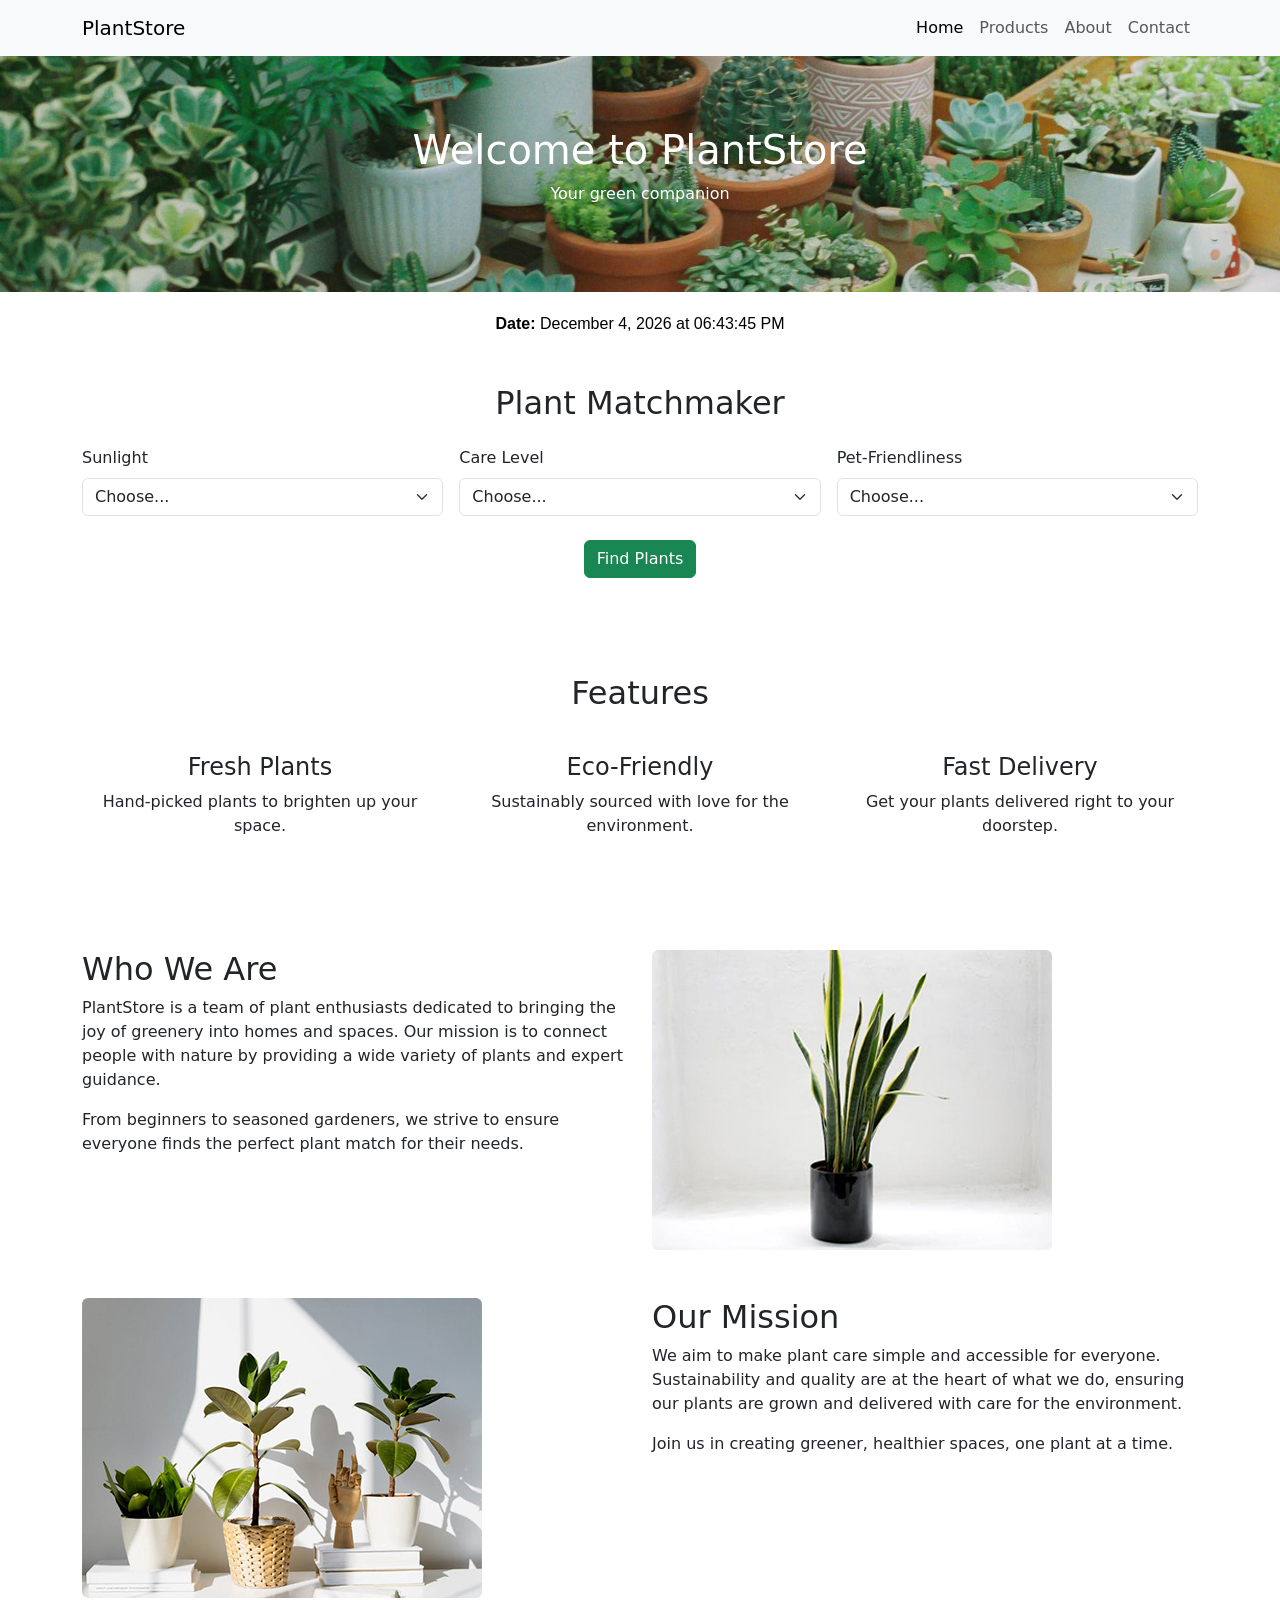
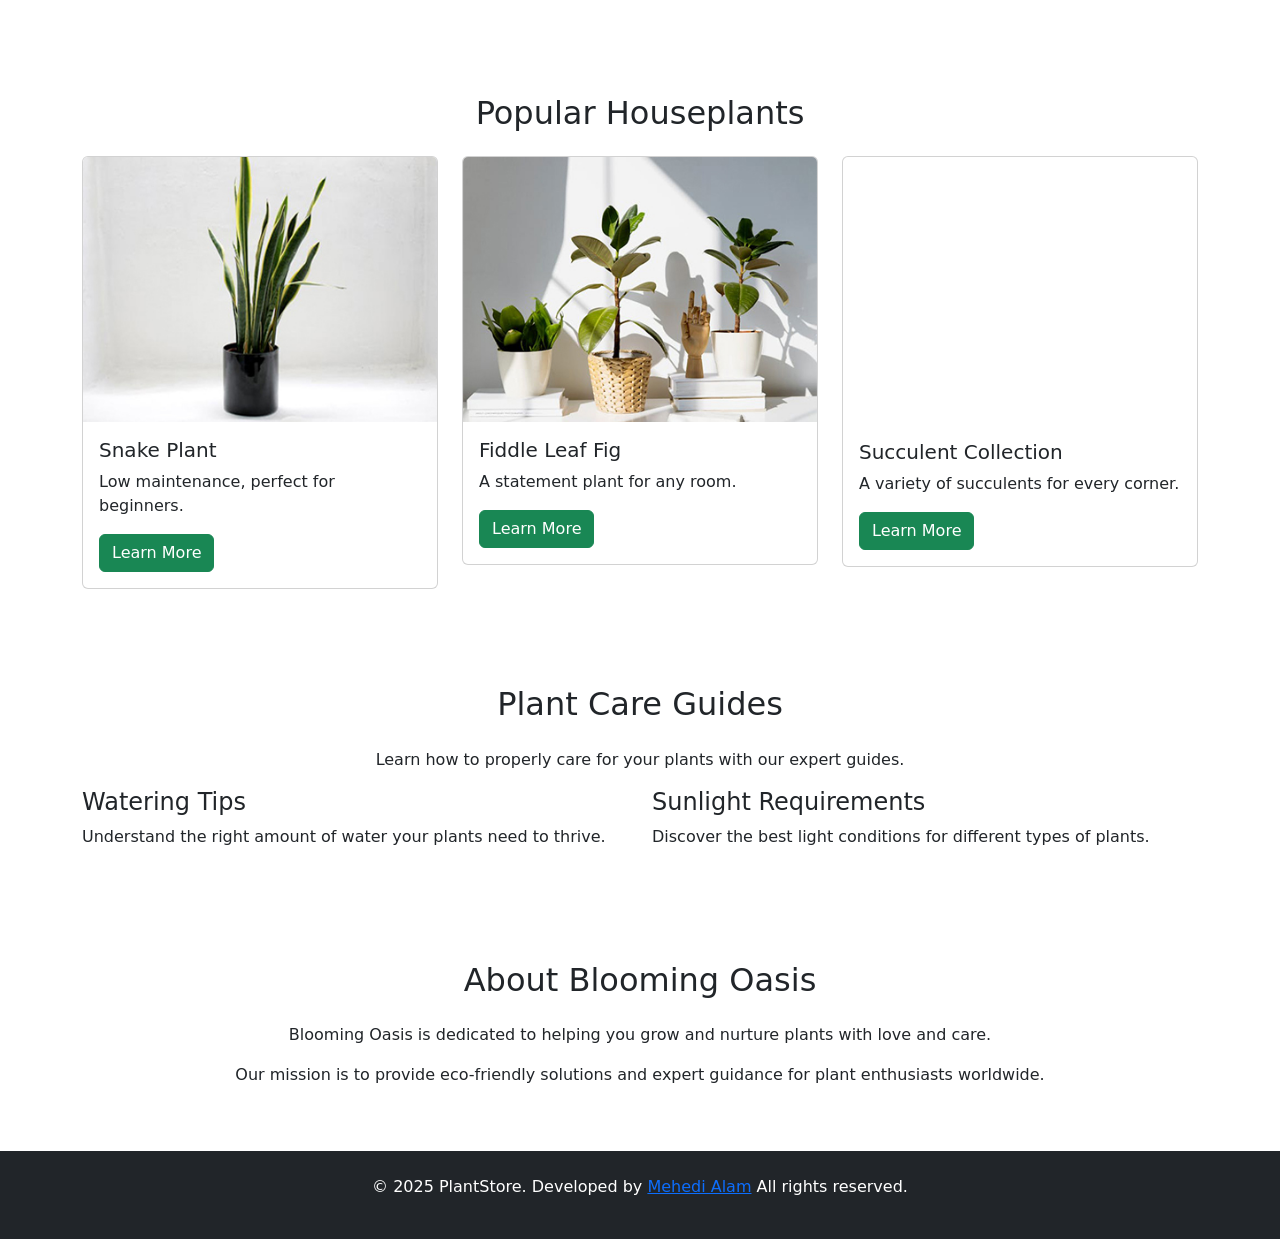
<file: index.html>
<!DOCTYPE html>
<html lang="en">

<head>
    <meta charset="UTF-8">
    <meta name="viewport" content="width=device-width, initial-scale=1.0">
    <title>Online Plant Store</title>
    <link href="https://cdn.jsdelivr.net/npm/bootstrap@5.3.0-alpha3/dist/css/bootstrap.min.css" rel="stylesheet">
    <link rel="stylesheet" href="assets/css/style.css">
</head>

<body>
    <!-- Header Section -->
    <header>
        <!-- Navbar -->
        <nav class="navbar navbar-expand-lg navbar-light bg-light">
            <div class="container">
                <a class="navbar-brand" href="index.html">PlantStore</a>
                <button class="navbar-toggler" type="button" data-bs-toggle="collapse" data-bs-target="#navbarNav"
                    aria-controls="navbarNav" aria-expanded="false" aria-label="Toggle navigation">
                    <span class="navbar-toggler-icon"></span>
                </button>
                <div class="collapse navbar-collapse" id="navbarNav">
                    <ul class="navbar-nav ms-auto">
                        <li class="nav-item"><a class="nav-link active" href="index.html">Home</a></li>
                        <li class="nav-item"><a class="nav-link" href="product.html">Products</a></li>
                        <li class="nav-item"><a class="nav-link" href="about.html">About</a></li>
                        <li class="nav-item"><a class="nav-link" href="contact.html">Contact</a></li>
                    </ul>
                </div>
            </div>
        </nav>
    </header>

    <!-- Main section -->
    <main>
        <!-- Hero Section -->
        <section class="hero_section home_hero">
            <div class="container">
                <div class="title text-white text-center">
                    <h1 text-decoration-uppercase>Welcome to PlantStore</h1>
                    <p>Your green companion</p>
                </div>
            </div>
        </section>

        <!-- date and time -->
        <div class="date_time text-center">
            <div id="updatedDateTime">
                <strong>Date:</strong> <span id="dateTime"></span>
            </div>
        </div>

        <!-- Plant Matchmaker Section -->
        <div class="container py-5">
            <h2 class="text-center mb-4">Plant Matchmaker</h2>
            <form class="row g-3">
                <div class="col-md-4">
                    <label for="sunlight" class="form-label">Sunlight</label>
                    <select id="sunlight" class="form-select">
                        <option selected>Choose...</option>
                        <option value="low">Low Light</option>
                        <option value="medium">Medium Light</option>
                        <option value="high">Bright Light</option>
                    </select>
                </div>
                <div class="col-md-4">
                    <label for="care" class="form-label">Care Level</label>
                    <select id="care" class="form-select">
                        <option selected>Choose...</option>
                        <option value="easy">Easy</option>
                        <option value="moderate">Moderate</option>
                        <option value="advanced">Advanced</option>
                    </select>
                </div>
                <div class="col-md-4">
                    <label for="pets" class="form-label">Pet-Friendliness</label>
                    <select id="pets" class="form-select">
                        <option selected>Choose...</option>
                        <option value="yes">Yes</option>
                        <option value="no">No</option>
                    </select>
                </div>
                <div class="col-12 text-center mt-4">
                    <button type="submit" class="btn btn-success">Find Plants</button>
                </div>
            </form>
        </div>
        <!-- Features Section -->
        <div class="container py-5">

            <div class="row text-center">
                <h2 class="text-center pb-3">Features</h2>
                <div class="col-md-4">
                    <i class="fas fa-seedling fa-3x text-success"></i>
                    <h4 class="mt-3">Fresh Plants</h4>
                    <p>Hand-picked plants to brighten up your space.</p>
                </div>
                <div class="col-md-4">
                    <i class="fas fa-leaf fa-3x text-success"></i>
                    <h4 class="mt-3">Eco-Friendly</h4>
                    <p>Sustainably sourced with love for the environment.</p>
                </div>
                <div class="col-md-4">
                    <i class="fas fa-truck fa-3x text-success"></i>
                    <h4 class="mt-3">Fast Delivery</h4>
                    <p>Get your plants delivered right to your doorstep.</p>
                </div>
            </div>
        </div>


        <div class="container py-5">
            <div class="row">
                <div class="col-md-6">
                    <h2>Who We Are</h2>
                    <p>PlantStore is a team of plant enthusiasts dedicated to bringing the joy of greenery into homes
                        and
                        spaces. Our mission is to connect people with nature by providing a wide variety of plants and
                        expert
                        guidance.</p>
                    <p>From beginners to seasoned gardeners, we strive to ensure everyone finds the perfect plant match
                        for
                        their needs.</p>
                </div>
                <div class="col-md-6">
                    <img src="assets/images/product1.jpg" alt="About Us" class="img-fluid rounded">
                </div>
            </div>

            <div class="row mt-5">
                <div class="col-md-6">
                    <img src="assets/images/product2.jpg" alt="Our Mission" class="img-fluid rounded">
                </div>
                <div class="col-md-6">
                    <h2>Our Mission</h2>
                    <p>We aim to make plant care simple and accessible for everyone. Sustainability and quality are at
                        the heart
                        of what we do, ensuring our plants are grown and delivered with care for the environment.</p>
                    <p>Join us in creating greener, healthier spaces, one plant at a time.</p>
                </div>
            </div>
        </div>


        <!-- Popular Plants -->
        <div class="container py-5">
            <h2 class="text-center mb-4">Popular Houseplants</h2>
            <div class="row">
                <div class="col-md-4">
                    <div class="card">
                        <img src="assets/images/product1.jpg" class="card-img-top" alt="Snake Plant">
                        <div class="card-body">
                            <h5 class="card-title">Snake Plant</h5>
                            <p class="card-text">Low maintenance, perfect for beginners.</p>
                            <a href="product.html" class="btn btn-success">Learn More</a>
                        </div>
                    </div>
                </div>
                <div class="col-md-4">
                    <div class="card">
                        <img src="assets/images/product2.jpg" class="card-img-top" alt="Fiddle Leaf Fig">
                        <div class="card-body">
                            <h5 class="card-title">Fiddle Leaf Fig</h5>
                            <p class="card-text">A statement plant for any room.</p>
                            <a href="product.html" class="btn btn-success">Learn More</a>
                        </div>
                    </div>
                </div>
                <div class="col-md-4">
                    <div class="card">
                        <!-- <img src="assets/images/product3.jpg" class="card-img-top" alt="Succulent"> -->
                        <iframe width="100%" height="267"
                            src="https://www.youtube.com/embed/ejetprKvOrg?si=eXh37Ok_uVzMIyZ8"
                            title="YouTube video player" frameborder="0"
                            allow="accelerometer; autoplay; clipboard-write; encrypted-media; gyroscope; picture-in-picture; web-share"
                            referrerpolicy="strict-origin-when-cross-origin" allowfullscreen></iframe>
                        <div class="card-body">
                            <h5 class="card-title">Succulent Collection</h5>
                            <p class="card-text">A variety of succulents for every corner.</p>
                            <a href="product.html" class="btn btn-success">Learn More</a>
                        </div>
                    </div>
                </div>
            </div>
        </div>


        <!-- Plant care guides -->
        <section class="container py-5">
            <h2 class="text-center mb-4">Plant Care Guides</h2>
            <p class="text-center">Learn how to properly care for your plants with our expert guides.</p>
            <div class="row">
                <div class="col-md-6">
                    <h4>Watering Tips</h4>
                    <p>Understand the right amount of water your plants need to thrive.</p>
                </div>
                <div class="col-md-6">
                    <h4>Sunlight Requirements</h4>
                    <p>Discover the best light conditions for different types of plants.</p>
                </div>
            </div>
        </section>
        
        <!-- blooming oasis -->
        <section class="container py-5">
            <h2 class="text-center mb-4">About Blooming Oasis</h2>
            <p class="text-center">Blooming Oasis is dedicated to helping you grow and nurture plants with love and care.
            </p>
            <p class="text-center">Our mission is to provide eco-friendly solutions and expert guidance for plant
                enthusiasts worldwide.</p>
        </section>



    </main>



    <!-- Footer -->
    <footer class="bg-dark text-white text-center py-4">
        <p>&copy; 2025 PlantStore. Developed by <span><a href="https://www.facebook.com/" target="_blank">Mehedi
                    Alam</a></span> All rights reserved.</p>
    </footer>

    <!-- Bootstrap JS -->
    <script src="https://cdn.jsdelivr.net/npm/bootstrap@5.3.0-alpha3/dist/js/bootstrap.bundle.min.js"></script>
    <script src="assets/js/script.js"></script>
</body>

</html>
</file>
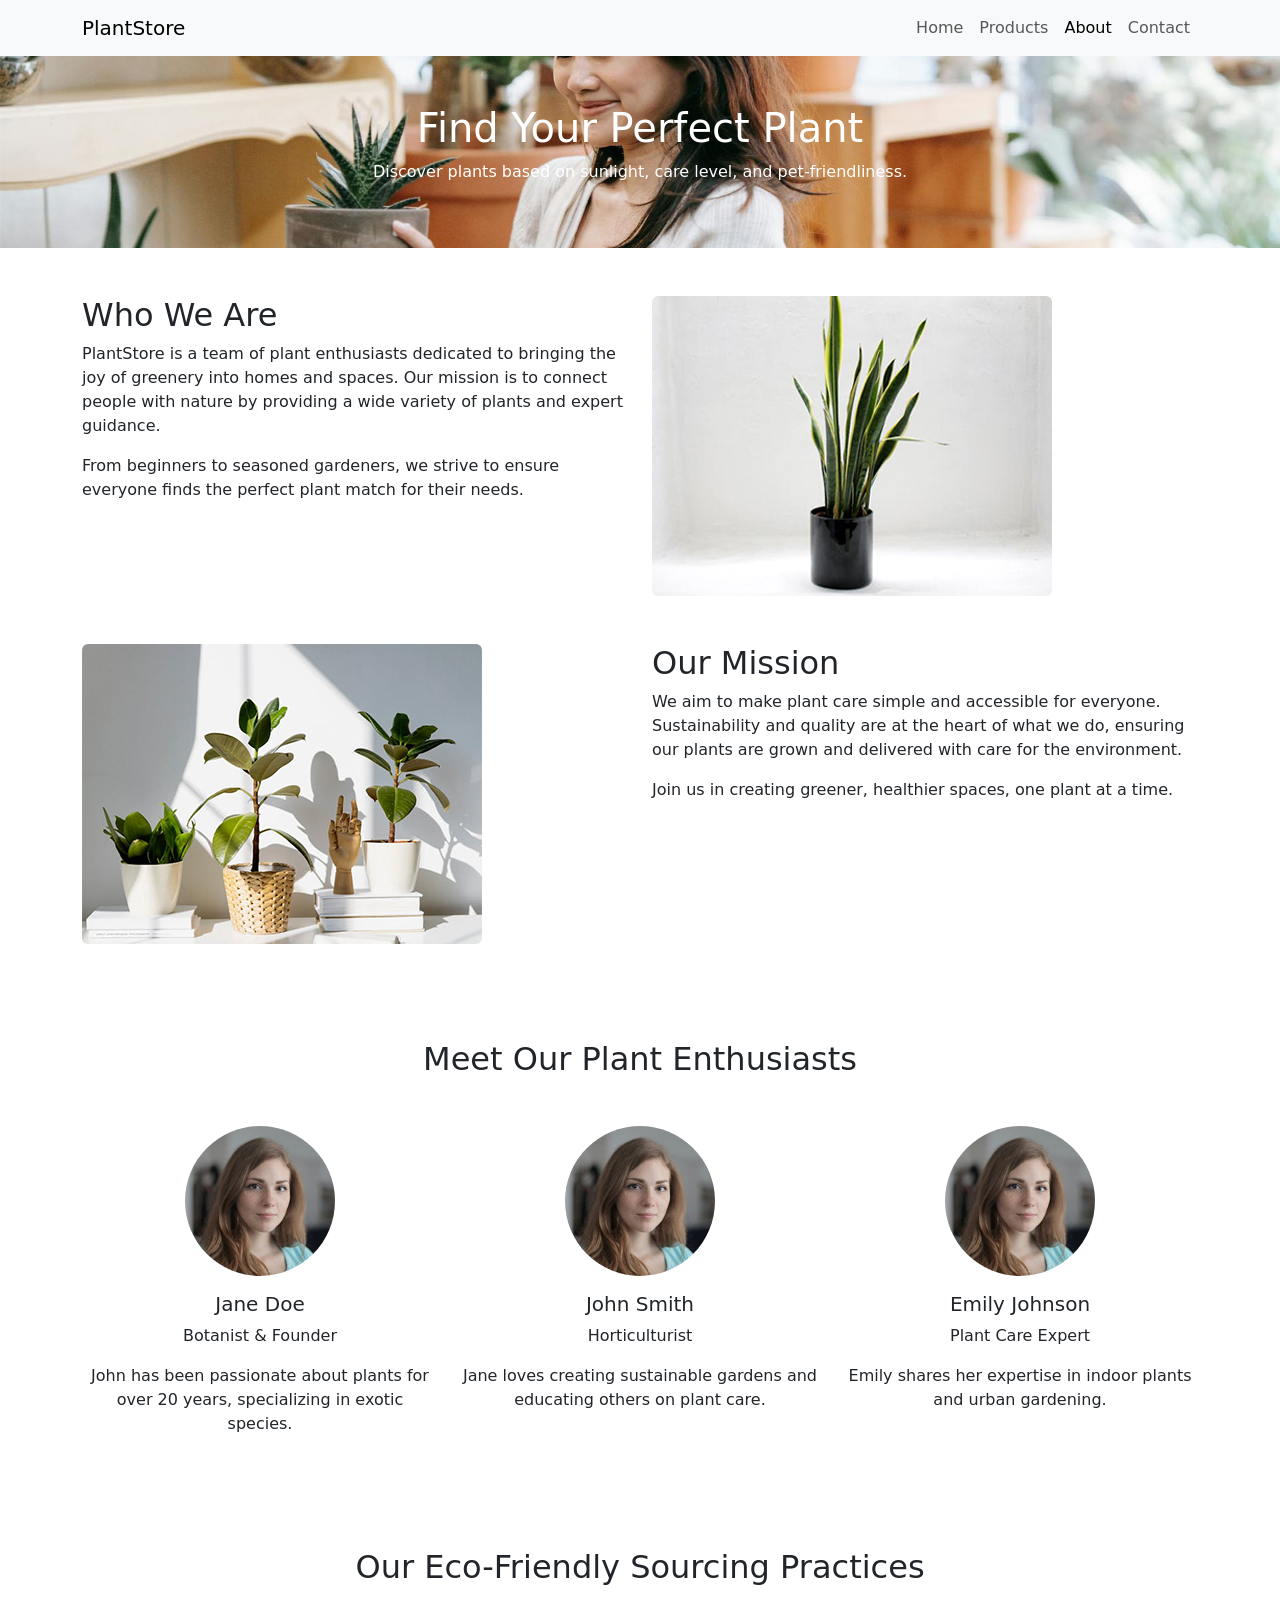
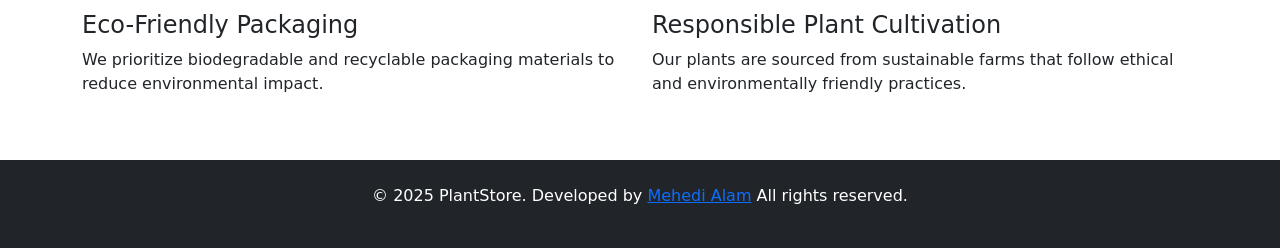
<file: about.html>
<!DOCTYPE html>
<html lang="en">

<head>
    <meta charset="UTF-8">
    <meta name="viewport" content="width=device-width, initial-scale=1.0">
    <title>About Us - PlantStore</title>
    <link href="https://cdn.jsdelivr.net/npm/bootstrap@5.3.0-alpha3/dist/css/bootstrap.min.css" rel="stylesheet">
    <link rel="stylesheet" href="assets/css/style.css">
</head>

<body>
    <header>
        <!-- Navbar -->
        <nav class="navbar navbar-expand-lg navbar-light bg-light">
            <div class="container">
                <a class="navbar-brand" href="index.html">PlantStore</a>
                <button class="navbar-toggler" type="button" data-bs-toggle="collapse" data-bs-target="#navbarNav"
                    aria-controls="navbarNav" aria-expanded="false" aria-label="Toggle navigation">
                    <span class="navbar-toggler-icon"></span>
                </button>
                <div class="collapse navbar-collapse" id="navbarNav">
                    <ul class="navbar-nav ms-auto">
                        <li class="nav-item"><a class="nav-link" href="index.html">Home</a></li>
                        <li class="nav-item"><a class="nav-link" href="product.html">Products</a></li>
                        <li class="nav-item"><a class="nav-link active" href="about.html">About</a></li>
                        <li class="nav-item"><a class="nav-link" href="contact.html">Contact</a></li>
                    </ul>
                </div>
            </div>
        </nav>
    </header>

    <!-- Main section -->
    <main>
        <!-- About Us Section -->
        <div class="hero_section about_hero">
            <div class="container">
                <div class="title text-white text-center py-5">
                    <h1>Find Your Perfect Plant</h1>
                    <p>Discover plants based on sunlight, care level, and pet-friendliness.</p>
                </div>
            </div>
        </div>

        <div class="container py-5">
            <div class="row">
                <div class="col-md-6">
                    <h2>Who We Are</h2>
                    <p>PlantStore is a team of plant enthusiasts dedicated to bringing the joy of greenery into homes
                        and
                        spaces. Our mission is to connect people with nature by providing a wide variety of plants and
                        expert
                        guidance.</p>
                    <p>From beginners to seasoned gardeners, we strive to ensure everyone finds the perfect plant match
                        for
                        their needs.</p>
                </div>
                <div class="col-md-6">
                    <img src="assets/images/product1.jpg" alt="About Us" class="img-fluid rounded">
                </div>
            </div>

            <div class="row mt-5">
                <div class="col-md-6">
                    <img src="assets/images/product2.jpg" alt="Our Mission" class="img-fluid rounded">
                </div>
                <div class="col-md-6">
                    <h2>Our Mission</h2>
                    <p>We aim to make plant care simple and accessible for everyone. Sustainability and quality are at
                        the heart
                        of what we do, ensuring our plants are grown and delivered with care for the environment.</p>
                    <p>Join us in creating greener, healthier spaces, one plant at a time.</p>
                </div>
            </div>
        </div>

        <!-- Team Section -->
        <div class="container py-5">
            <h2 class="text-center mb-5">Meet Our Plant Enthusiasts</h2>
            <div class="row text-center">
                <div class="col-md-4">
                    <img src="assets/images/member.jpg" alt="Team Member" class="img-fluid rounded-circle mb-3"
                        style="width: 150px; height: 150px;">
                    <h5>Jane Doe</h5>
                    <p>Botanist & Founder</p>
                    <p>John has been passionate about plants for over 20 years, specializing in exotic species.</p>
                </div>
                <div class="col-md-4">
                    <img src="assets/images/member.jpg" alt="Team Member" class="img-fluid rounded-circle mb-3"
                        style="width: 150px; height: 150px;">
                    <h5>John Smith</h5>
                    <p>Horticulturist</p>
                    <p>Jane loves creating sustainable gardens and educating others on plant care.</p>
                </div>
                <div class="col-md-4">
                    <img src="assets/images/member.jpg" alt="Team Member" class="img-fluid rounded-circle mb-3"
                        style="width: 150px; height: 150px;">
                    <h5>Emily Johnson</h5>
                    <p>Plant Care Expert</p>
                    <p>Emily shares her expertise in indoor plants and urban gardening.</p>
                </div>
            </div>
        </div>

        <section class="container py-5">
            <h2 class="text-center mb-4">Our Eco-Friendly Sourcing Practices</h2>
            <div class="row">
                <div class="col-md-6">
                    <h4>Eco-Friendly Packaging</h4>
                    <p>We prioritize biodegradable and recyclable packaging materials to reduce environmental impact.</p>
                </div>
                <div class="col-md-6">
                    <h4>Responsible Plant Cultivation</h4>
                    <p>Our plants are sourced from sustainable farms that follow ethical and environmentally friendly
                        practices.</p>
                </div>
            </div>
        </section>
    </main>

    <!-- Footer -->
    <footer class="bg-dark text-white text-center py-4">
        <p>&copy; 2025 PlantStore. Developed by <span><a href="https://www.facebook.com/" target="_blank">Mehedi
                    Alam</a></span> All rights reserved.</p>
    </footer>

    <!-- Bootstrap JS -->
    <script src="https://cdn.jsdelivr.net/npm/bootstrap@5.3.0-alpha3/dist/js/bootstrap.bundle.min.js"></script>
</body>

</html>
</file>
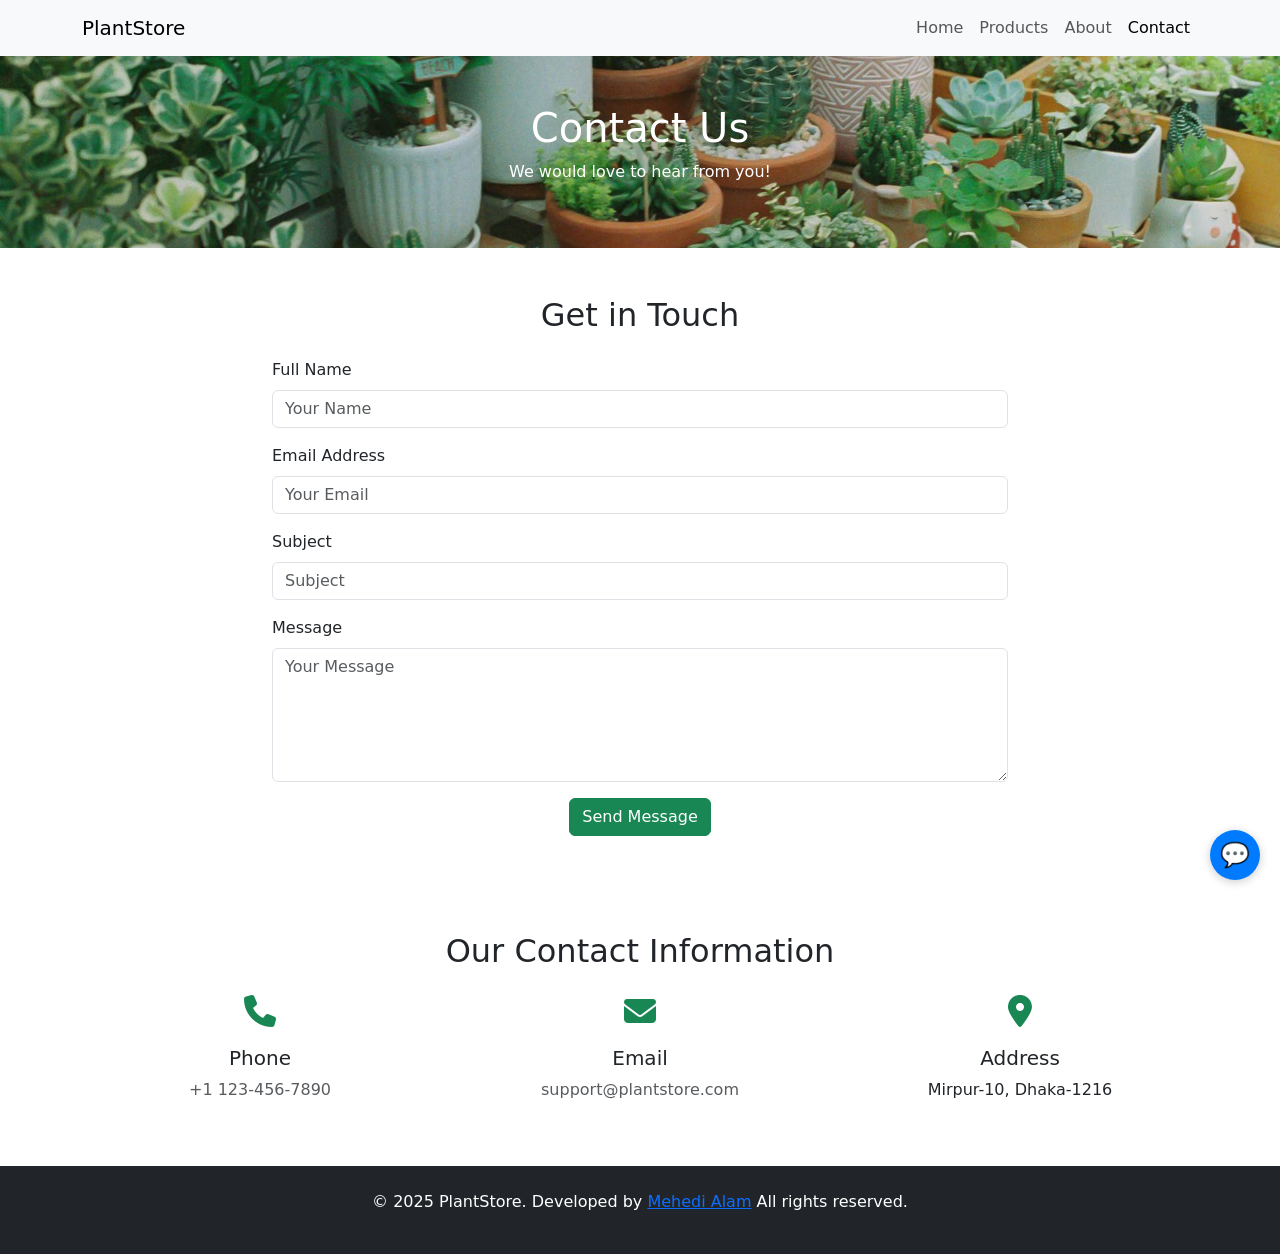
<file: contact.html>
<!DOCTYPE html>
<html lang="en">

<head>
    <meta charset="UTF-8">
    <meta name="viewport" content="width=device-width, initial-scale=1.0">
    <title>About Us - PlantStore</title>
    <link href="https://cdn.jsdelivr.net/npm/bootstrap@5.3.0-alpha3/dist/css/bootstrap.min.css" rel="stylesheet">
    <link rel="stylesheet" href="assets/css/style.css">

    <link rel="stylesheet" href="https://cdnjs.cloudflare.com/ajax/libs/font-awesome/6.7.2/css/all.min.css"
        integrity="sha512-Evv84Mr4kqVGRNSgIGL/F/aIDqQb7xQ2vcrdIwxfjThSH8CSR7PBEakCr51Ck+w+/U6swU2Im1vVX0SVk9ABhg=="
        crossorigin="anonymous" referrerpolicy="no-referrer" />
</head>

<body>
    <header>
        <!-- Navbar -->
        <nav class="navbar navbar-expand-lg navbar-light bg-light">
            <div class="container">
                <a class="navbar-brand" href="index.html">PlantStore</a>
                <button class="navbar-toggler" type="button" data-bs-toggle="collapse" data-bs-target="#navbarNav"
                    aria-controls="navbarNav" aria-expanded="false" aria-label="Toggle navigation">
                    <span class="navbar-toggler-icon"></span>
                </button>
                <div class="collapse navbar-collapse" id="navbarNav">
                    <ul class="navbar-nav ms-auto">
                        <li class="nav-item"><a class="nav-link" href="index.html">Home</a></li>
                        <li class="nav-item"><a class="nav-link" href="product.html">Products</a></li>
                        <li class="nav-item"><a class="nav-link" href="about.html">About</a></li>
                        <li class="nav-item"><a class="nav-link active" href="contact.html">Contact</a></li>
                    </ul>
                </div>
            </div>
        </nav>
    </header>

    <!-- Main section -->
    <main>
        <!-- Hero Section -->
        <div class="hero_section contact_hero">
            <div class="container">
                <div class="title text-white text-center py-5">
                    <h1>Contact Us</h1>
                    <p>We would love to hear from you!</p>
                </div>
            </div>
        </div>

        <!-- Contact Form -->
        <div class="container py-5">
            <h2 class="text-center mb-4">Get in Touch</h2>
            <div class="row justify-content-center">
                <div class="col-md-8">
                    <form>
                        <div class="mb-3">
                            <label for="name" class="form-label">Full Name</label>
                            <input type="text" class="form-control" id="name" placeholder="Your Name">
                        </div>
                        <div class="mb-3">
                            <label for="email" class="form-label">Email Address</label>
                            <input type="email" class="form-control" id="email" placeholder="Your Email">
                        </div>
                        <div class="mb-3">
                            <label for="subject" class="form-label">Subject</label>
                            <input type="text" class="form-control" id="subject" placeholder="Subject">
                        </div>
                        <div class="mb-3">
                            <label for="message" class="form-label">Message</label>
                            <textarea class="form-control" id="message" rows="5" placeholder="Your Message"></textarea>
                        </div>
                        <div class="text-center">
                            <button type="submit" onclick="showAlert()" class="btn btn-success">Send Message</button>

                        </div>
                    </form>
                </div>
            </div>
        </div>

        <!-- Contact Info -->
        <div class="container py-5">
            <h2 class="text-center mb-4">Our Contact Information</h2>
            <div class="row text-center">
                <div class="col-md-4">
                    <i class="fas fa-phone fa-2x text-success"></i>
                    <h5 class="mt-3">Phone</h5>
                    <a href="tel:+1 123-456-7890" class="text-decoration-none text-muted">+1 123-456-7890</a>
                </div>
                <div class="col-md-4">
                    <i class="fas fa-envelope fa-2x text-success"></i>
                    <h5 class="mt-3">Email</h5>
                    <a href="mailto:support@plantstore.com"
                        class="text-decoration-none text-muted">support@plantstore.com</a>
                </div>
                <div class="col-md-4">
                    <i class="fas fa-map-marker-alt fa-2x text-success"></i>
                    <h5 class="mt-3">Address</h5>
                    <p>Mirpur-10, Dhaka-1216</p>
                </div>
            </div>
        </div>


        <!-- Live chat -->
        <section class="live_chat">
            <!-- Chat Button -->
            <div class="chat-button" onclick="toggleChat()">
                💬
            </div>

            <!-- Chat Box -->
            <div class="chat-container" id="chatContainer">
                <div class="chat-header">
                    Live Chat
                    <span onclick="toggleChat()" class="close-chat">&times;</span>
                </div>
                <div class="chat-box" id="chatBox"></div>
                <div class="chat-input">
                    <input type="text" id="messageInput" placeholder="Type a message..." />
                    <button onclick="sendMessage()">Send</button>
                </div>
            </div>
        </section>
    </main>

    <!-- Footer -->
    <footer class="bg-dark text-white text-center py-4">
        <p>&copy; 2025 PlantStore. Developed by <span><a href="https://www.facebook.com/" target="_blank">Mehedi
                    Alam</a></span> All rights reserved.</p>
    </footer>

    <!-- Bootstrap JS -->
    <script src="https://cdn.jsdelivr.net/npm/bootstrap@5.3.0-alpha3/dist/js/bootstrap.bundle.min.js"></script>

    <script src="assets/js/script.js"></script>
</body>

</html>
</file>
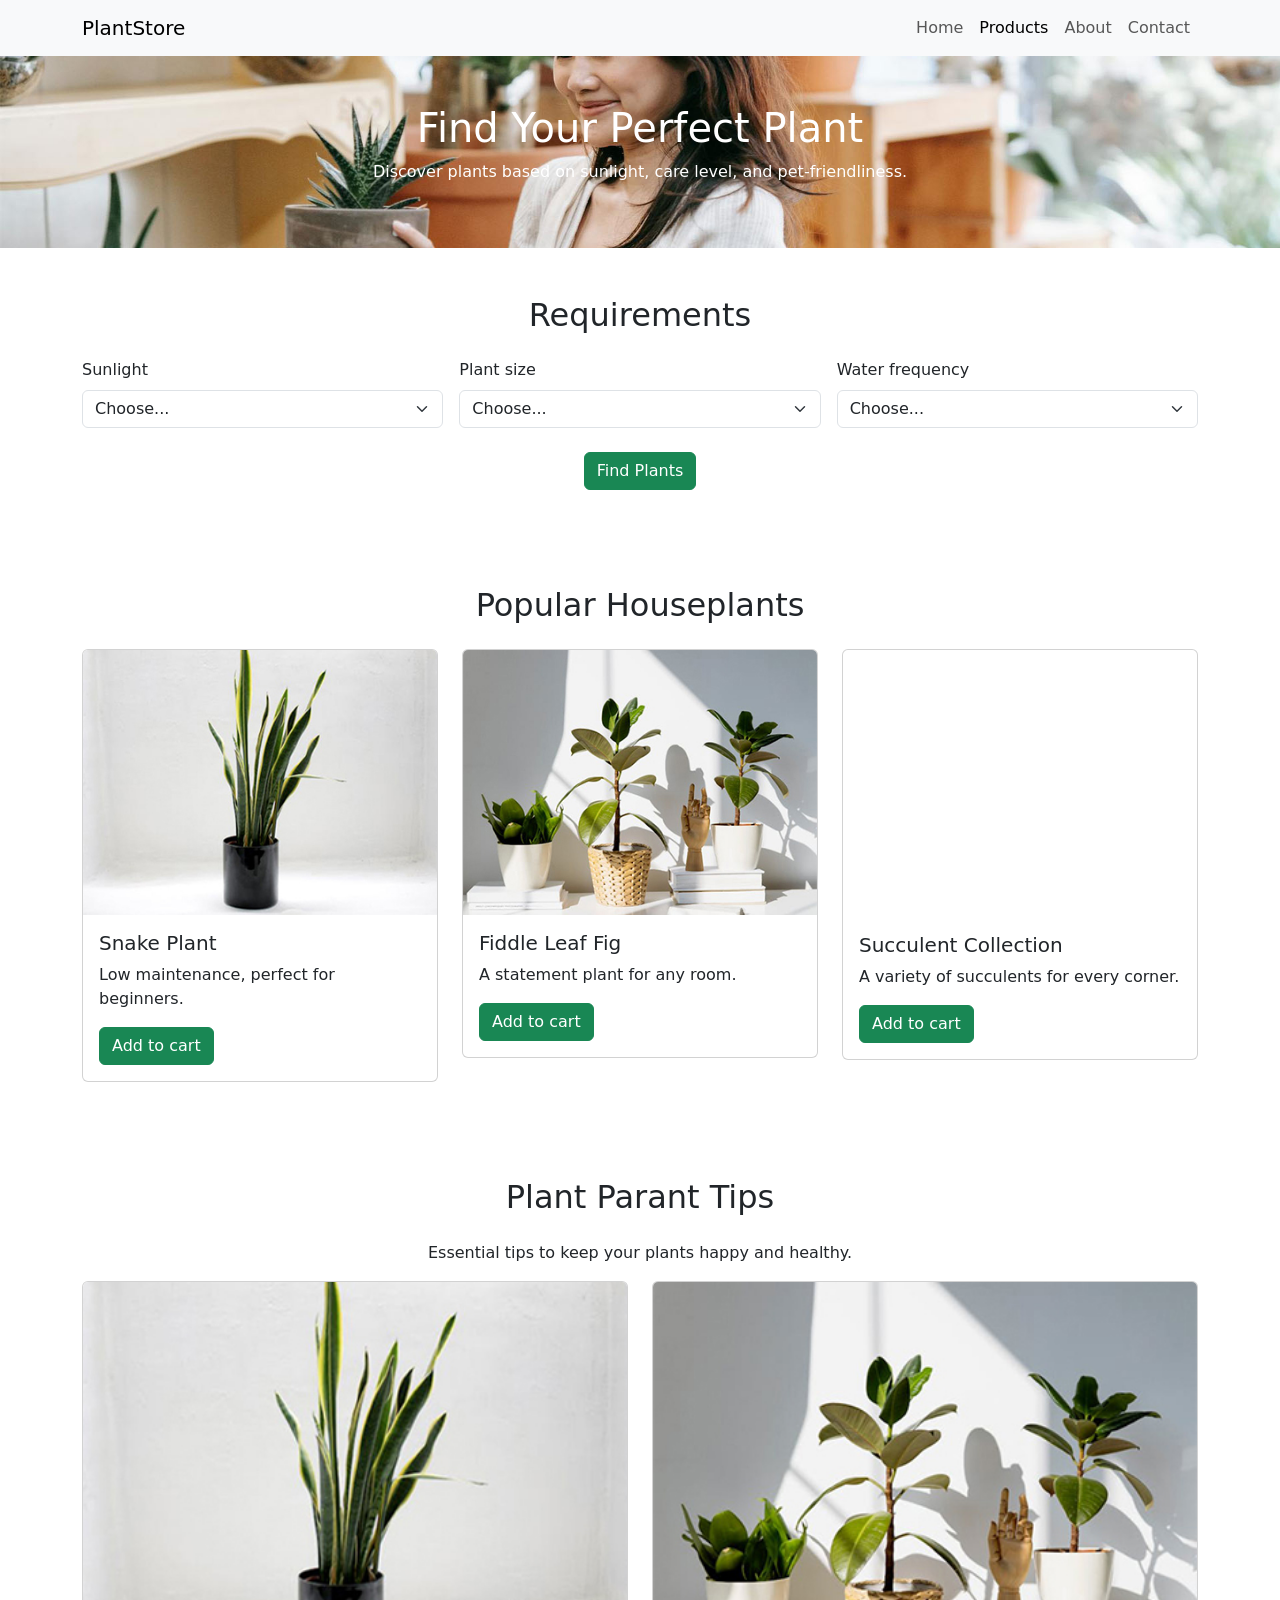
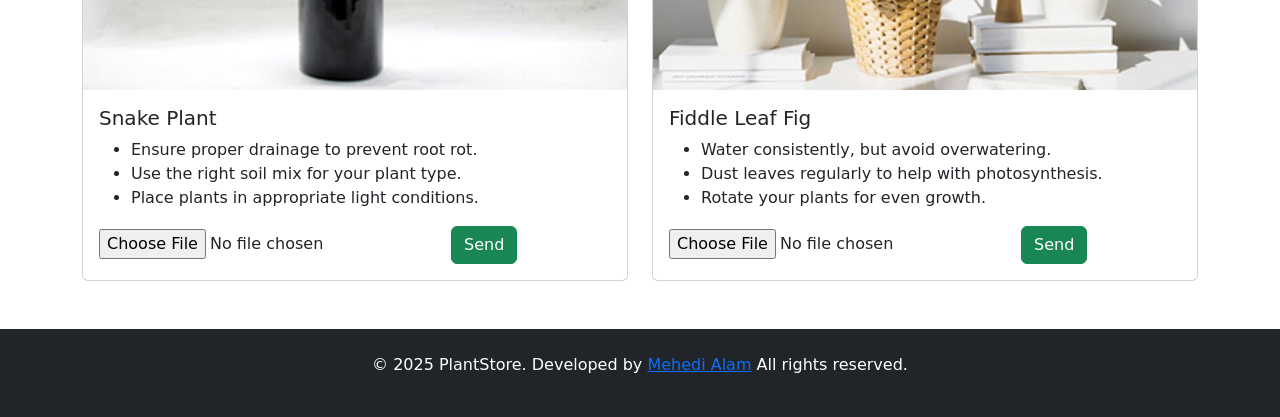
<file: product.html>
<!DOCTYPE html>
<html lang="en">

<head>
    <meta charset="UTF-8">
    <meta name="viewport" content="width=device-width, initial-scale=1.0">
    <title>Products - PlantStore</title>
    <link href="https://cdn.jsdelivr.net/npm/bootstrap@5.3.0-alpha3/dist/css/bootstrap.min.css" rel="stylesheet">
    <link rel="stylesheet" href="assets/css/style.css">
</head>

<body>
    <header>
        <!-- Navbar -->
        <nav class="navbar navbar-expand-lg navbar-light bg-light">
            <div class="container">
                <a class="navbar-brand" href="index.html">PlantStore</a>
                <button class="navbar-toggler" type="button" data-bs-toggle="collapse" data-bs-target="#navbarNav"
                    aria-controls="navbarNav" aria-expanded="false" aria-label="Toggle navigation">
                    <span class="navbar-toggler-icon"></span>
                </button>
                <div class="collapse navbar-collapse" id="navbarNav">
                    <ul class="navbar-nav ms-auto">
                        <li class="nav-item"><a class="nav-link" href="index.html">Home</a></li>
                        <li class="nav-item"><a class="nav-link active" href="product.html">Products</a></li>
                        <li class="nav-item"><a class="nav-link" href="about.html">About</a></li>
                        <li class="nav-item"><a class="nav-link" href="contact.html">Contact</a></li>
                    </ul>
                </div>
            </div>
        </nav>
    </header>

    <!-- Main section -->
    <main>
        <!-- Hero Section -->
        <section>
            <div class="hero_section product_hero">
                <div class="container">
                    <div class="title text-white text-center py-5">
                        <h1>Find Your Perfect Plant</h1>
                        <p>Discover plants based on sunlight, care level, and pet-friendliness.</p>
                    </div>
                </div>
            </div>
        </section>

        <!-- Plant Matchmaker Section -->
        <section>
            <div class="container py-5">
                <h2 class="text-center mb-4">Requirements</h2>
                <form class="row g-3">
                    <div class="col-md-4">
                        <label for="sunlight" class="form-label">Sunlight</label>
                        <select id="sunlight" class="form-select">
                            <option selected>Choose...</option>
                            <option value="low">Low Light</option>
                            <option value="medium">Medium Light</option>
                            <option value="high">Bright Light</option>
                        </select>
                    </div>
                    <div class="col-md-4">
                        <label for="care" class="form-label">Plant size</label>
                        <select id="care" class="form-select">
                            <option selected>Choose...</option>
                            <option value="easy">Big</option>
                            <option value="moderate">Middle</option>
                            <option value="advanced">Small</option>
                        </select>
                    </div>
                    <div class="col-md-4">
                        <label for="pets" class="form-label">Water frequency</label>
                        <select id="pets" class="form-select">
                            <option selected>Choose...</option>
                            <option value="yes">Yes</option>
                            <option value="no">No</option>
                        </select>
                    </div>
                    <div class="col-12 text-center mt-4">
                        <!-- <button type="submit" class="btn btn-success">Find Plants</button> -->
                        <a href="product.html" class="btn btn-success">Find Plants</a>
                    </div>
                </form>
            </div>
        </section>

        <!-- Popular Plants Section -->
        <section>
            <div class="container py-5">
                <h2 class="text-center mb-4">Popular Houseplants</h2>
                <div class="row">
                    <div class="col-md-4">
                        <div class="card">
                            <img src="assets/images/product1.jpg" class="card-img-top" alt="Snake Plant">
                            <div class="card-body">
                                <h5 class="card-title">Snake Plant</h5>
                                <p class="card-text">Low maintenance, perfect for beginners.</p>
                                <a href="#" class="btn btn-success" onclick="alert('Hello! You clicked the link.');">Add to
                                    cart</a>
                            </div>
                        </div>
                    </div>
                    <div class="col-md-4">
                        <div class="card">
                            <img src="assets/images/product2.jpg" class="card-img-top" alt="Fiddle Leaf Fig">
                            <div class="card-body">
                                <h5 class="card-title">Fiddle Leaf Fig</h5>
                                <p class="card-text">A statement plant for any room.</p>
                                <a href="#" class="btn btn-success" onclick="alert('Hello! You clicked the link.');">Add to
                                    cart</a>
            
            
                            </div>
                        </div>
                    </div>
                    <div class="col-md-4">
                        <div class="card">
                            <!-- <img src="assets/images/product3.jpg" class="card-img-top" alt="Succulent"> -->
                            <iframe width="100%" height="267" src="https://www.youtube.com/embed/ejetprKvOrg?si=eXh37Ok_uVzMIyZ8"
                                title="YouTube video player" frameborder="0"
                                allow="accelerometer; autoplay; clipboard-write; encrypted-media; gyroscope; picture-in-picture; web-share"
                                referrerpolicy="strict-origin-when-cross-origin" allowfullscreen></iframe>
                            <div class="card-body">
                                <h5 class="card-title">Succulent Collection</h5>
                                <p class="card-text">A variety of succulents for every corner.</p>
                                <a href="#" class="btn btn-success" onclick="alert('Hello! You clicked the link.');">Add to
                                    cart</a>
                            </div>
                        </div>
                    </div>
                </div>
            </div>
        </section>


        <!-- Plant tips Section -->
        <section class="plant_tips">
            <div class="container py-5">
                <h2 class="text-center mb-4">Plant Parant Tips</h2>
                <p class="text-center">Essential tips to keep your plants happy and healthy.</p>
                <div class="row">
                    <div class="col-md-6">
                        <div class="card">
                            <img src="assets/images/product1.jpg" class="card-img-top" alt="Snake Plant">
                            <div class="card-body">
                                <h5 class="card-title">Snake Plant</h5>
                                <ul>
                                    <li>Ensure proper drainage to prevent root rot.</li>
                                    <li>Use the right soil mix for your plant type.</li>
                                    <li>Place plants in appropriate light conditions.</li>
                                </ul>
                                <input type="file">
                                <a href="#" class="btn btn-success" onclick="alert('Upload the file successfully.');">Send</a>
                            </div>
                        </div>
                    </div>
                    <div class="col-md-6">
                        <div class="card">
                            <img src="assets/images/product2.jpg" class="card-img-top" alt="Fiddle Leaf Fig">
                            <div class="card-body">
                                <h5 class="card-title">Fiddle Leaf Fig</h5>
            
                                <ul>
                                    <li>Water consistently, but avoid overwatering.</li>
                                    <li>Dust leaves regularly to help with photosynthesis.</li>
                                    <li>Rotate your plants for even growth.</li>
                                </ul>
                                <input type="file">
                                <a href="#" class="btn btn-success" onclick="alert('Upload the file successfully.');">Send</a>
            
            
                            </div>
                        </div>
                    </div>
            
                </div>
            </div>
        </section>

    </main>
    <!-- Footer -->
    <footer class="bg-dark text-white text-center py-4">
        <p>&copy; 2025 PlantStore. Developed by <span><a href="https://www.facebook.com/" target="_blank">Mehedi
                    Alam</a></span> All rights reserved.</p>
    </footer>

    <!-- Bootstrap JS -->
    <script src="https://cdn.jsdelivr.net/npm/bootstrap@5.3.0-alpha3/dist/js/bootstrap.bundle.min.js"></script>
</body>

</html>
</file>
<file: assets/css/style.css>
main .hero_section{
    background-image: url('../images/banner1.jpg');
    background-repeat: no-repeat;
    background-size: cover;
    background-position: center;
}
main .home_hero .title{
    padding-top: 70px;
    padding-bottom: 70px;
}


main .about_hero{
    background-image: url('../images/banner2.jpg');
    
}
main .product_hero{
    background-image: url('../images/banner2.jpg');
}

/* plant tips hover */
main .plant_tips ul li:hover{
    background-color: #007bff;
    border: 1px solid black;
    border-radius: 5px;
}

/* navbar hover */
nav .nav-link:hover{
    background-color: aqua;
    border-radius: 5px;
    color: white;
}


/* date and time */
#updatedDateTime {
    font-size: 16px;
    font-family: Arial, sans-serif;
    color: black;
    margin-top: 20px;
}



/* live chat */
/* Chat Button */
.chat-button {
    position: fixed;
    bottom: 20px;
    right: 20px;
    background: #007bff;
    color: white;
    width: 50px;
    height: 50px;
    display: flex;
    align-items: center;
    justify-content: center;
    border-radius: 50%;
    cursor: pointer;
    font-size: 24px;
    box-shadow: 0px 2px 10px rgba(0, 0, 0, 0.2);
}

/* Chat Container */
.chat-container {
    position: fixed;
    bottom: 80px;
    right: 20px;
    width: 300px;
    background: white;
    box-shadow: 0px 0px 10px rgba(0, 0, 0, 0.1);
    border-radius: 10px;
    overflow: hidden;
    display: none;
    flex-direction: column;
}

/* Chat Header */
.chat-header {
    background: #007bff;
    color: white;
    padding: 10px;
    text-align: center;
    font-weight: bold;
    position: relative;
}

/* Close Button */
.close-chat {
    position: absolute;
    right: 10px;
    top: 5px;
    cursor: pointer;
    font-size: 18px;
}

/* Chat Box */
.chat-box {
    height: 300px;
    overflow-y: auto;
    padding: 10px;
    border-bottom: 1px solid #ccc;
    display: flex;
    flex-direction: column;
}

/* Chat Message */
.chat-message {
    padding: 8px;
    margin: 5px 0;
    border-radius: 5px;
    max-width: 80%;
}

.user-message {
    background: #007bff;
    color: white;
    align-self: flex-end;
    text-align: right;
}

.bot-message {
    background: #e9ecef;
    color: black;
    align-self: flex-start;
    text-align: left;
}

/* Chat Input */
.chat-input {
    display: flex;
    padding: 10px;
    background: white;
}

.chat-input input {
    flex: 1;
    padding: 8px;
    border: 1px solid #ccc;
    border-radius: 5px;
}

.chat-input button {
    padding: 8px 12px;
    background: #007bff;
    color: white;
    border: none;
    border-radius: 5px;
    cursor: pointer;
}
</file>
